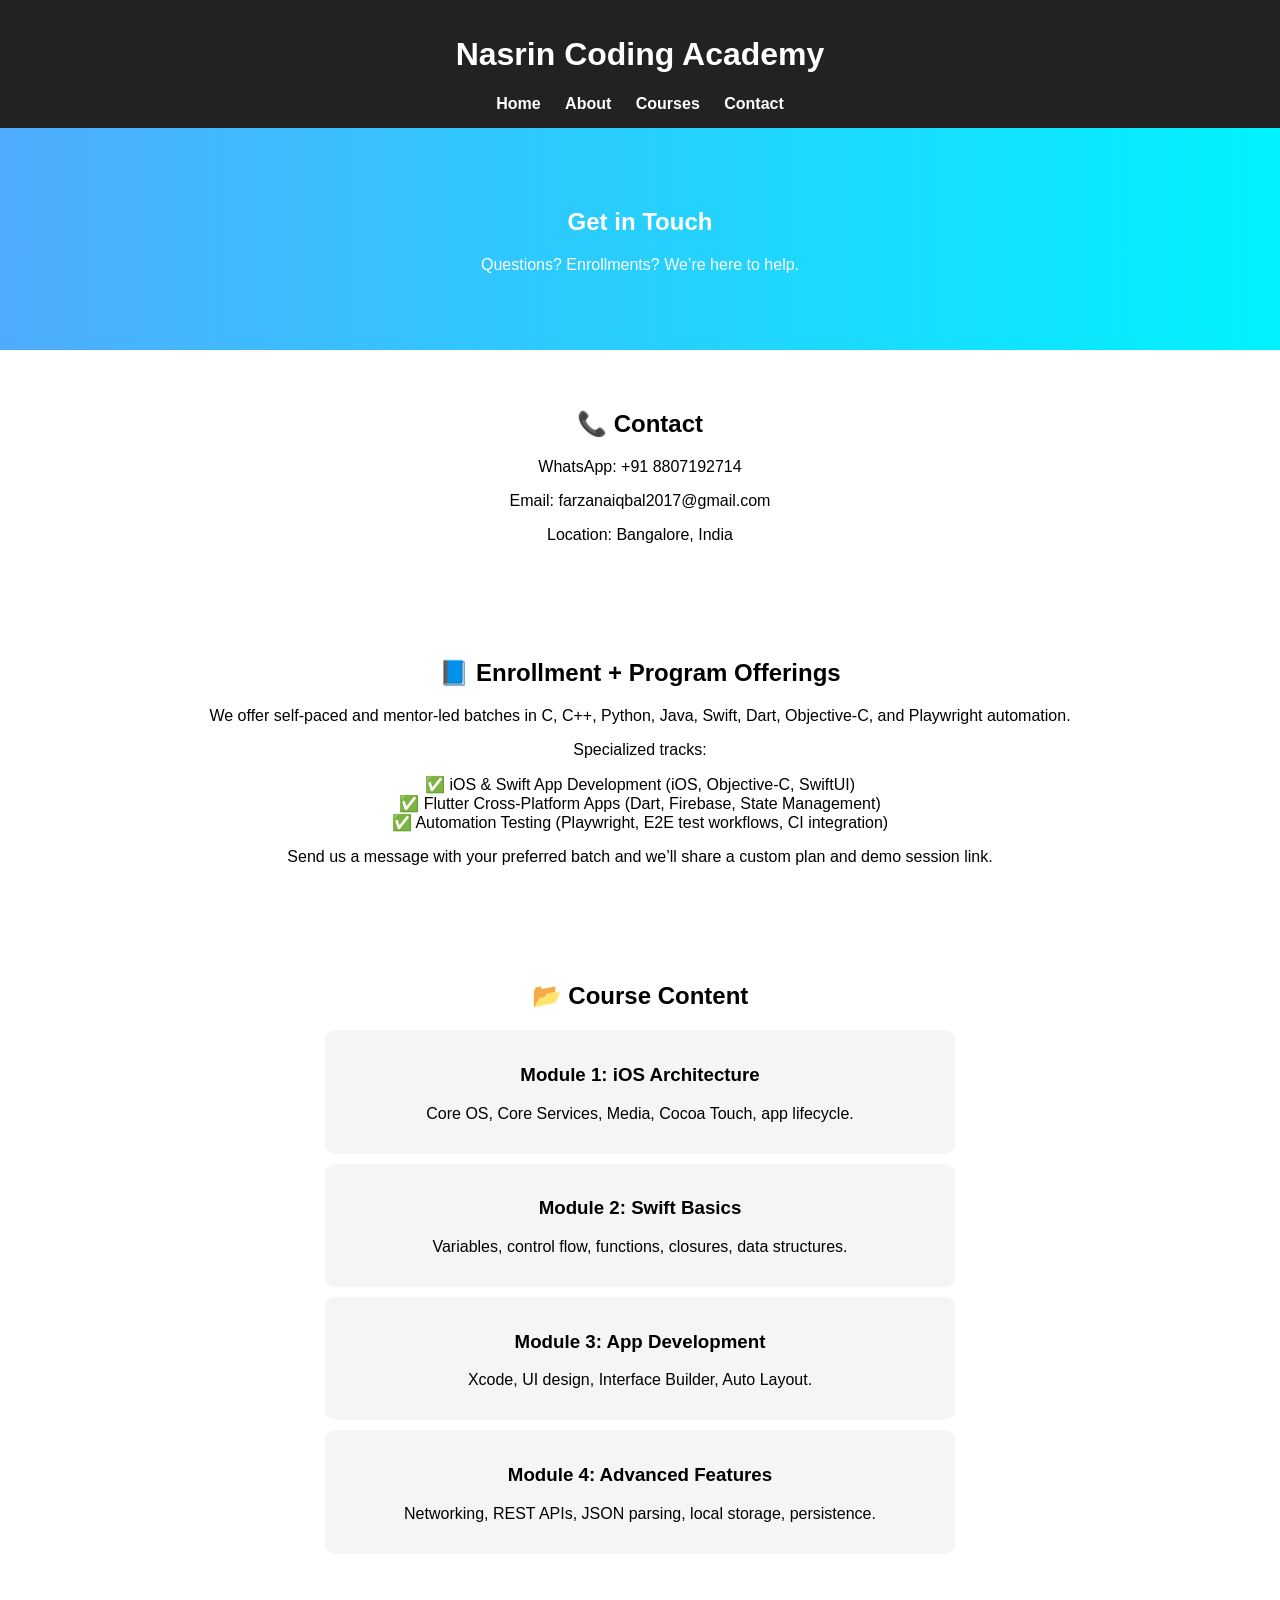
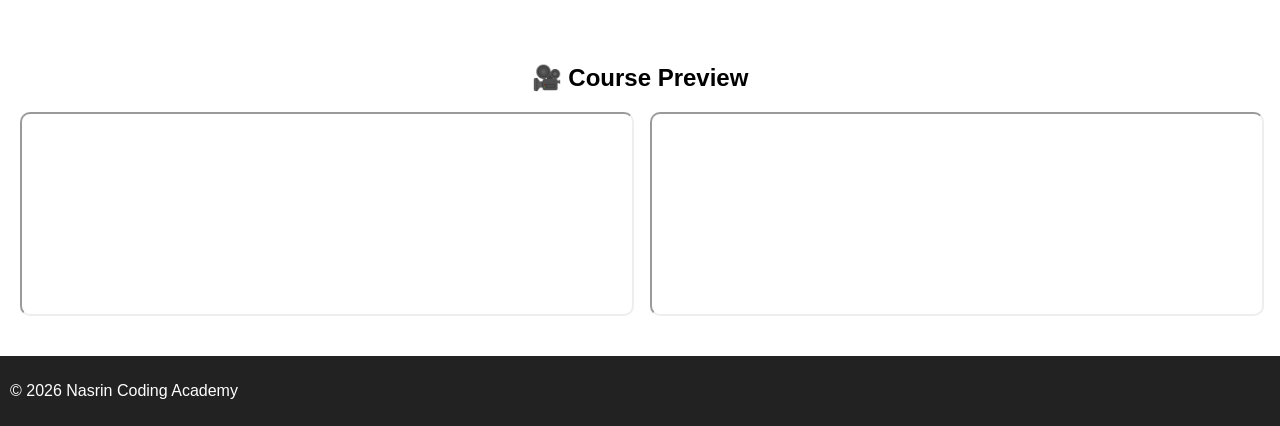
<file: contact.html>
<!DOCTYPE html>
<html lang="en">
<head>
    <meta charset="UTF-8">
    <meta name="viewport" content="width=device-width, initial-scale=1.0">
    <title>Contact - Nasrin Coding Academy</title>
    <link rel="stylesheet" href="style.css">
</head>
<body>
<header>
    <h1>Nasrin Coding Academy</h1>
    <nav>
        <a href="index.html">Home</a>
        <a href="about.html">About</a>
        <a href="courses.html">Courses</a>
        <a href="contact.html" class="active">Contact</a>
    </nav>
</header>
<section class="hero">
    <h2>Get in Touch</h2>
    <p>Questions? Enrollments? We’re here to help.</p>
</section>
<section id="contact">
    <h2>📞 Contact</h2>
    <p>WhatsApp: +91 8807192714</p>
    <p>Email: farzanaiqbal2017@gmail.com</p>
    <p>Location: Bangalore, India</p>
</section>
<section id="learn">
    <h2>📘 Enrollment + Program Offerings</h2>
    <p>We offer self-paced and mentor-led batches in C, C++, Python, Java, Swift, Dart, Objective-C, and Playwright automation.</p>
    <p>Specialized tracks:</p>
    <ul>
        <li>✅ iOS & Swift App Development (iOS, Objective-C, SwiftUI)</li>
        <li>✅ Flutter Cross-Platform Apps (Dart, Firebase, State Management)</li>
        <li>✅ Automation Testing (Playwright, E2E test workflows, CI integration)</li>
    </ul>
    <p>Send us a message with your preferred batch and we’ll share a custom plan and demo session link.</p>
</section>
<section id="content">
    <h2>📂 Course Content</h2>
    <div class="content-card">
        <h3>Module 1: iOS Architecture</h3>
        <p>Core OS, Core Services, Media, Cocoa Touch, app lifecycle.</p>
    </div>
    <div class="content-card">
        <h3>Module 2: Swift Basics</h3>
        <p>Variables, control flow, functions, closures, data structures.</p>
    </div>
    <div class="content-card">
        <h3>Module 3: App Development</h3>
        <p>Xcode, UI design, Interface Builder, Auto Layout.</p>
    </div>
    <div class="content-card">
        <h3>Module 4: Advanced Features</h3>
        <p>Networking, REST APIs, JSON parsing, local storage, persistence.</p>
    </div>
</section>
<section id="videos">
    <h2>🎥 Course Preview</h2>
    <div class="video-grid">
        <iframe src="https://www.youtube.com/embed/q-85HjGpsPM" allowfullscreen></iframe>
        <iframe src="https://www.youtube.com/embed/q-85HjGpsPM" allowfullscreen></iframe>
    </div>
</section>
<footer>
    <p>© 2026 Nasrin Coding Academy</p>
</footer>
<script src="script.js"></script>
</body>
</html>
</file>
<file: style.css>
body {
    margin: 0;
    font-family: Arial, sans-serif;
}

/* HEADER */
header {
    background: #222;
    color: #fff;
    padding: 15px;
    text-align: center;
}

nav a {
    margin: 0 10px;
    color: #fff;
    text-decoration: none;
    font-weight: 600;
}

nav a.active {
    text-decoration: underline;
    color: #ffd500;
}

/* HERO */
.hero {
    background: linear-gradient(to right, #4facfe, #00f2fe);
    color: white;
    text-align: center;
    padding: 60px 20px;
}

.hero button {
    padding: 10px 20px;
    border: none;
    background: white;
    color: #333;
    border-radius: 5px;
    cursor: pointer;
}

/* SECTIONS */
section {
    padding: 40px 20px;
    text-align: center;
}

/* LEARN */
#learn ul {
    list-style: none;
    padding: 0;
}

/* CONTENT */
.content-card {
    background: #f5f5f5;
    margin: 10px auto;
    padding: 15px;
    border-radius: 10px;
    max-width: 600px;
}

/* VIDEOS */
.video-grid {
    display: grid;
    grid-template-columns: repeat(auto-fit, minmax(300px, 1fr));
    gap: 20px;
}

.video-grid iframe {
    width: 100%;
    height: 200px;
    border-radius: 10px;
}

.video-preview {
    margin-top: 15px;
}

.video-preview iframe {
    width: 100%;
    height: 260px;
    border-radius: 10px;
    box-shadow: 0 5px 15px rgba(0, 0, 0, 0.15);
}

/* PROFILE */
.profile-img {
    width: 120px;
    border-radius: 50%;
}

/* FOOTER */
footer {
    background: #222;
    color: white;
    padding: 10px;
}
</file>
